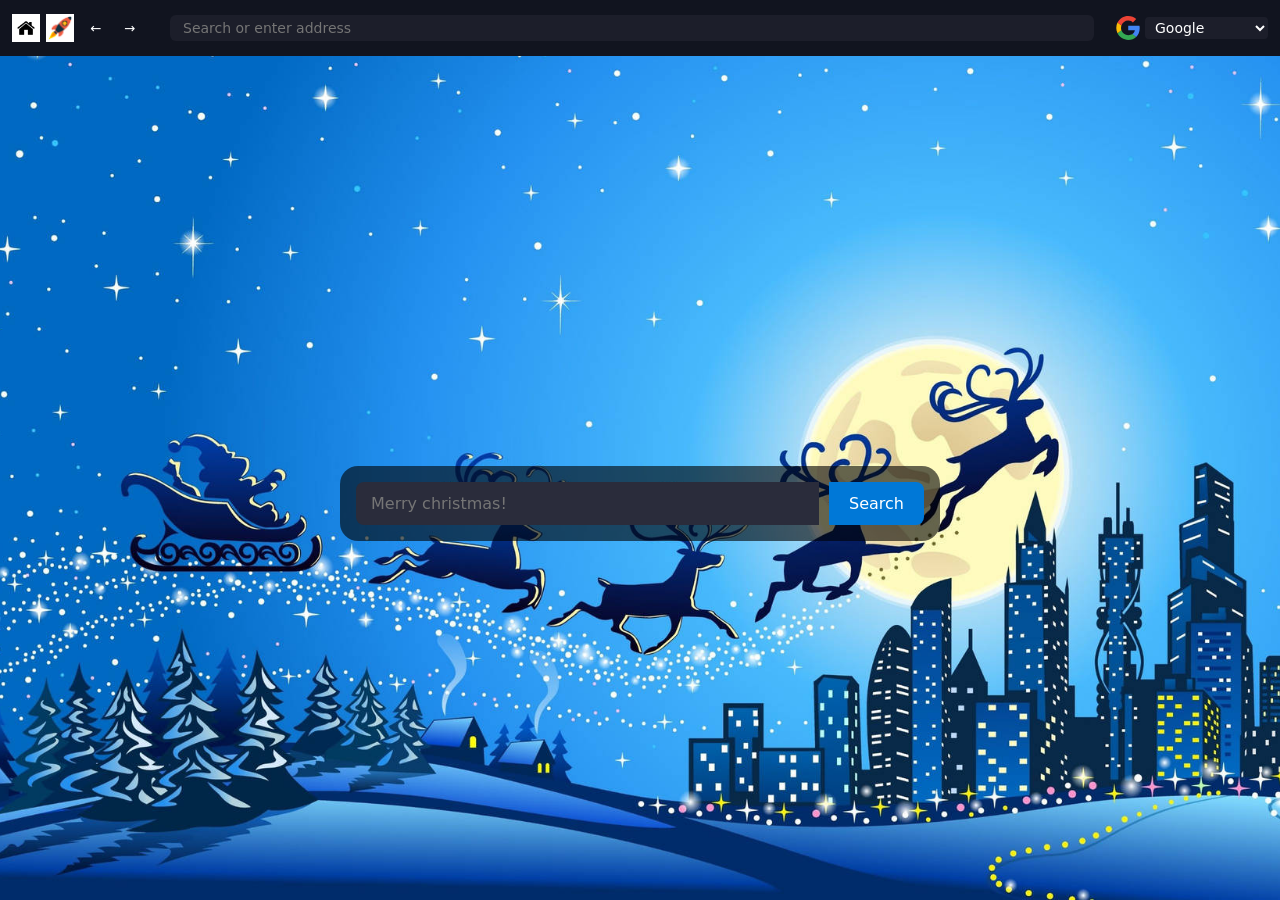
<file: src/index.html>
<!DOCTYPE html>
<html lang="en">
<head>
  <meta charset="UTF-8">
  <title>Infinity Browser</title>
  <link rel="stylesheet" href="styles/style.css">
  <style>
    body {
      margin: 0;
      font-family: "Segoe UI", sans-serif;
      display: flex;
      flex-direction: column;
      height: 100vh;
      background-color: #05070f;
      color: white;
      overflow: hidden;
    }

    /* --- PANEL SŤAHOVANIA (Chrome Style) --- */
    #downloads-bar {
      /* display: none; */ /* Bude ovládané cez render.js */
      position: fixed;
      bottom: 0;
      left: 0;
      width: 100%;
      height: 50px; /* Výška celej lišty */
      background-color: #202124; /* Tmavá farba lišty */
      border-top: 1px solid #11141f;
      z-index: 9999;
      display: flex; /* Zobrazené defaultne kvôli flexbox layoutu body */
      align-items: center;
      padding: 0 10px;
      overflow-x: auto;
      gap: 10px; /* Medzera medzi jednotlivými stiahnutými súbormi */
    }

    /* Štýl pre JEDNOTLIVÚ položku sťahovania (bude generovaná v render.js) */
    .download-item {
      display: flex;
      align-items: center;
      background-color: #3C4043; /* Farba pozadia položky */
      padding: 5px 10px;
      border-radius: 4px;
      position: relative;
      cursor: pointer;
      min-width: 250px;
      height: 35px;
      overflow: hidden;
      font-size: 13px;
    }

    .download-item .filename {
      white-space: nowrap;
      overflow: hidden;
      text-overflow: ellipsis;
      margin-left: 5px;
      flex-grow: 1;
    }

    .download-item .close-btn {
      background: none;
      border: none;
      color: white;
      margin-left: 10px;
      cursor: pointer;
      font-size: 16px;
      line-height: 1;
    }

    /* Progress bar vnútri položky */
    .download-progress {
      position: absolute;
      bottom: 0;
      left: 0;
      height: 3px;
      background-color: #0078d7; /* Modrá farba progresu */
      width: 0%;
      transition: width 0.3s ease;
    }

    /* --- TOP BAR --- */
    header.top {
      display: flex;
      justify-content: space-between;
      align-items: center;
      padding: 6px 12px;
      background-color: #11141f;
    }

    .top .left,
    .top .right {
      display: flex;
      align-items: center;
    }

    .top .left img,
    .top .left button {
      width: 28px;
      height: 28px;
      margin-right: 6px;
      cursor: pointer;
      border: none;
      background: none;
      color: white; /* pridané pre viditeľnosť šípok */
    }

    .url-box {
      flex: 1;
      display: flex;
      align-items: center;
      margin: 0 10px;
      background-color: #1c1e2a;
      border-radius: 6px;
      padding: 4px 8px;
    }

    .url-box input {
      flex: 1;
      border: none;
      outline: none;
      background: none;
      color: white;
      font-size: 14px;
      padding-left: 5px;
    }

    .top .right select {
      margin-left: 5px;
      padding: 2px 6px;
      border-radius: 4px;
      border: none;
      font-size: 14px;
      background-color: #1c1e2a;
      color: white;
      cursor: pointer;
    }

    .top .right img {
      width: 24px;
      height: 24px;
    }

    /* --- HOME SECTION --- */
    #home {
      flex: 1;
      display: flex;
      justify-content: center;
      align-items: center;
      flex-direction: column;
      background-color: #1c1e2a;
    }

    .search {
      display: flex;
      width: 50%;
      max-width: 600px;
      margin-top: 50px;
    }

    .search input {
      flex: 1;
      padding: 12px 15px;
      font-size: 16px;
      border-radius: 8px 0 0 8px;
      border: none;
      outline: none;
      color: white;
      background-color: #2a2c3b;
    }

    .search button {
      padding: 12px 20px;
      font-size: 16px;
      border: none;
      cursor: pointer;
      background-color: #0078d7;
      color: white;
      border-radius: 0 8px 8px 0;
      transition: background 0.2s;
    }

    .search button:hover {
      background-color: #005ea3;
    }

    /* --- WEBVIEW --- */
    webview {
      flex: 1;
      display: none;
      width: 100%;
      height: 100%;
    }

  </style>
</head>
<body>

<!-- ODSTRÁNENÝ STARÝ CONTAINER -->
<!-- <div id="download-progress-container"> </div> -->

<header class="top">
  <!-- ... (zvyšok vašej navigácie) ... -->
  <div class="left">
    <img id="homeBtn" src="assets/home.png" title="Home">
    <img id="chatBtn" src="assets/rocket.png" title="Chat">
    <button id="back">←</button>
    <button id="forward">→</button>
  </div>

  <div class="url-box">
    <input id="url" placeholder="Search or enter address">
  </div>

  <div class="right">
    <img id="engineIcon" src="assets/google.svg" alt="Engine">
    <select id="engineSelect">
      <option value="google">Google</option>
      <option value="duckduckgo">DuckDuckGo</option>
    </select>
  </div>
</header>

<section id="home">
  <div class="search">
    <input id="searchInput" placeholder="Merry christmas!">
    <button id="searchBtn">Search</button>
  </div>
</section>

<!-- Pridaný atribút download-at-path pre lepšiu správu sťahovania -->
<webview id="webview" webpreferences="nativeWindowOpen=true, nodeIntegration=no" allowpopups></webview>

<!-- NOVÝ CONTAINER PRE SPODNÚ LIŠTU SŤAHOVANIA (Chrome Style) -->
<div id="downloads-bar" style="display: none;"></div>

<script src="render.js"></script>
</body>
</html>
</file>
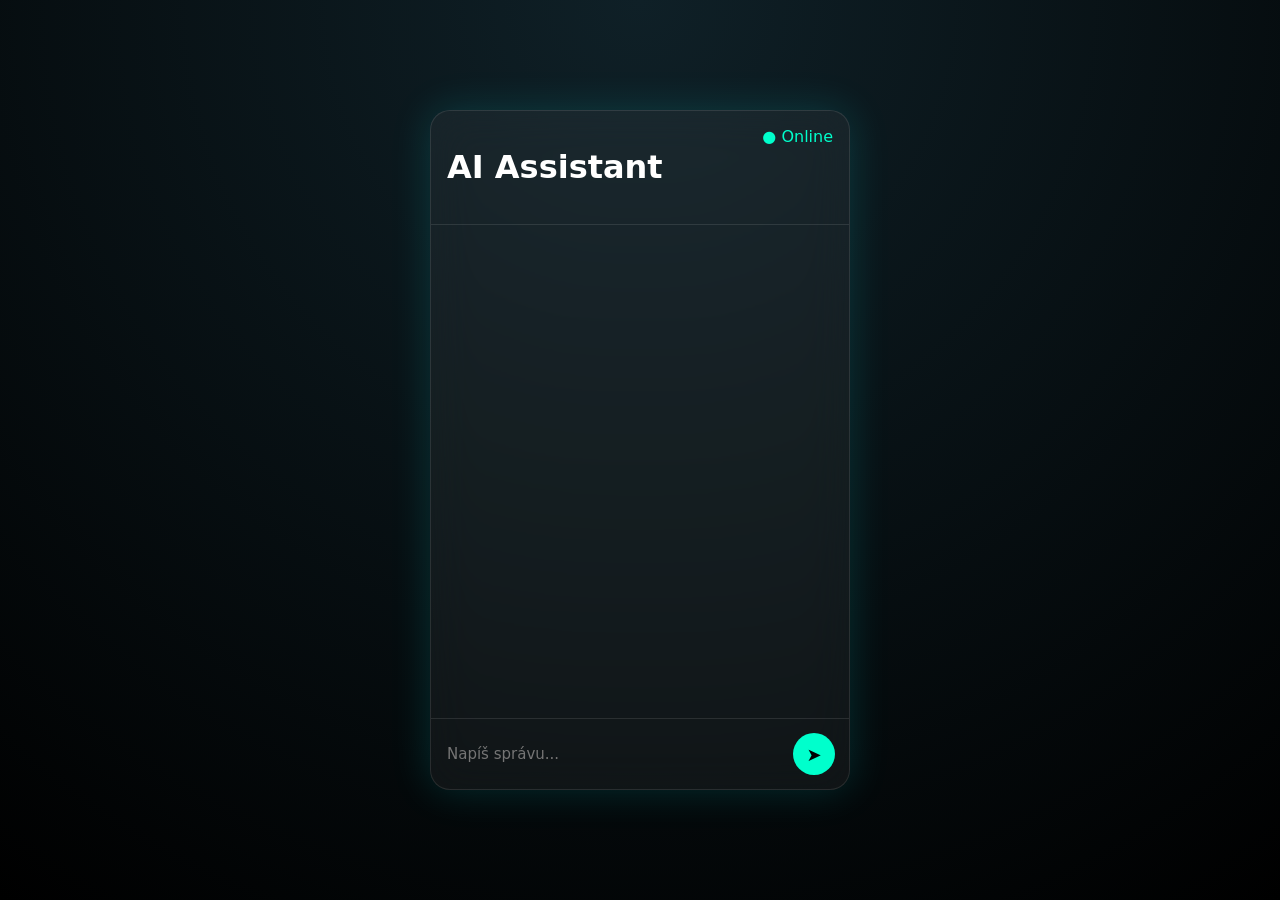
<file: src/rocket.html>
<!DOCTYPE html>
<html lang="sk">
<head>
  <meta charset="UTF-8" />
  <title>AI Assistant</title>
  <link rel="stylesheet" href="style.css" />
</head>
<body>
  <div class="app">
    <header>
      <h1>AI Assistant</h1>
      <span class="status">● Online</span>
    </header>

    <main id="chat"></main>

    <footer>
      <input id="input" type="text" placeholder="Napíš správu..." />
      <button id="send">➤</button>
    </footer>
  </div>

  <script src="rendering.js"></script>
</body>
</html>
</file>
<file: src/styles/style.css>
* {
  box-sizing: border-box;
  font-family: Inter, system-ui, sans-serif;
}

body {
  margin: 0;
  background: #05070f;
  color: white;
  height: 100vh;
  overflow: hidden;
}

/* TOP */
.top {
  height: 56px;
  display: flex;
  align-items: center;
  gap: 12px;
  padding: 0 12px;
  background: rgba(10,15,30,0.9);
  backdrop-filter: blur(12px);
}

.top button {
  background: #151a33;
  border: none;
  color: white;
  border-radius: 8px;
  padding: 6px 10px;
  cursor: pointer;
}

.url-box {
  flex: 1;
  display: flex;
  align-items: center;
  gap: 8px;
  background: #151a33;
  border-radius: 12px;
  padding: 8px 12px;
}

.url-box input {
  flex: 1;
  background: transparent;
  border: none;
  color: white;
  outline: none;
}

/* ENGINE */
.engine {
  display: flex;
  align-items: center;
  gap: 6px;
}

.engine img {
  width: 18px;
}

/* HOME */
#home {
  height: calc(100vh - 56px);
  background: url("../assets/background.jpg") center/cover no-repeat;
  display: flex;
  flex-direction: column;
  justify-content: center;
  align-items: center;
}

.logo {
  width: 160px;
  margin-bottom: 30px;
}

.search {
  display: flex;
  gap: 10px;
  background: rgba(0,0,0,0.6);
  padding: 16px;
  border-radius: 18px;
}

/* WEBVIEW */
webview {
  display: none;
  height: calc(100vh - 56px);
  width: 100%;
}
</file>
<file: src/style.css>
* {
  box-sizing: border-box;
  font-family: 'Inter', system-ui, sans-serif;
}

body {
  margin: 0;
  height: 100vh;
  background: radial-gradient(circle at top, #0f2027, #000);
  display: flex;
  justify-content: center;
  align-items: center;
  color: white;
}

.app {
  width: 420px;
  height: 680px;
  background: rgba(255,255,255,0.05);
  backdrop-filter: blur(20px);
  border-radius: 20px;
  display: flex;
  flex-direction: column;
  box-shadow: 0 0 40px rgba(0,255,255,0.15);
  border: 1px solid rgba(255,255,255,0.1);
}

header {
  padding: 16px;
  display: flex;
  justify-content: space-between;
  border-bottom: 1px solid rgba(255,255,255,0.1);
}

.status {
  color: #00ffcc;
}

main {
  flex: 1;
  padding: 16px;
  overflow-y: auto;
}

.message {
  margin-bottom: 14px;
  max-width: 80%;
  padding: 12px 14px;
  border-radius: 14px;
  line-height: 1.4;
}

.user {
  background: linear-gradient(135deg, #00c6ff, #0072ff);
  align-self: flex-end;
}

.ai {
  background: rgba(255,255,255,0.1);
  border: 1px solid rgba(255,255,255,0.15);
}

footer {
  display: flex;
  padding: 14px;
  border-top: 1px solid rgba(255,255,255,0.1);
}

input {
  flex: 1;
  background: transparent;
  border: none;
  color: white;
  outline: none;
  font-size: 15px;
}

button {
  width: 42px;
  height: 42px;
  border-radius: 50%;
  border: none;
  background: #00ffcc;
  cursor: pointer;
  font-size: 18px;
}
</file>
